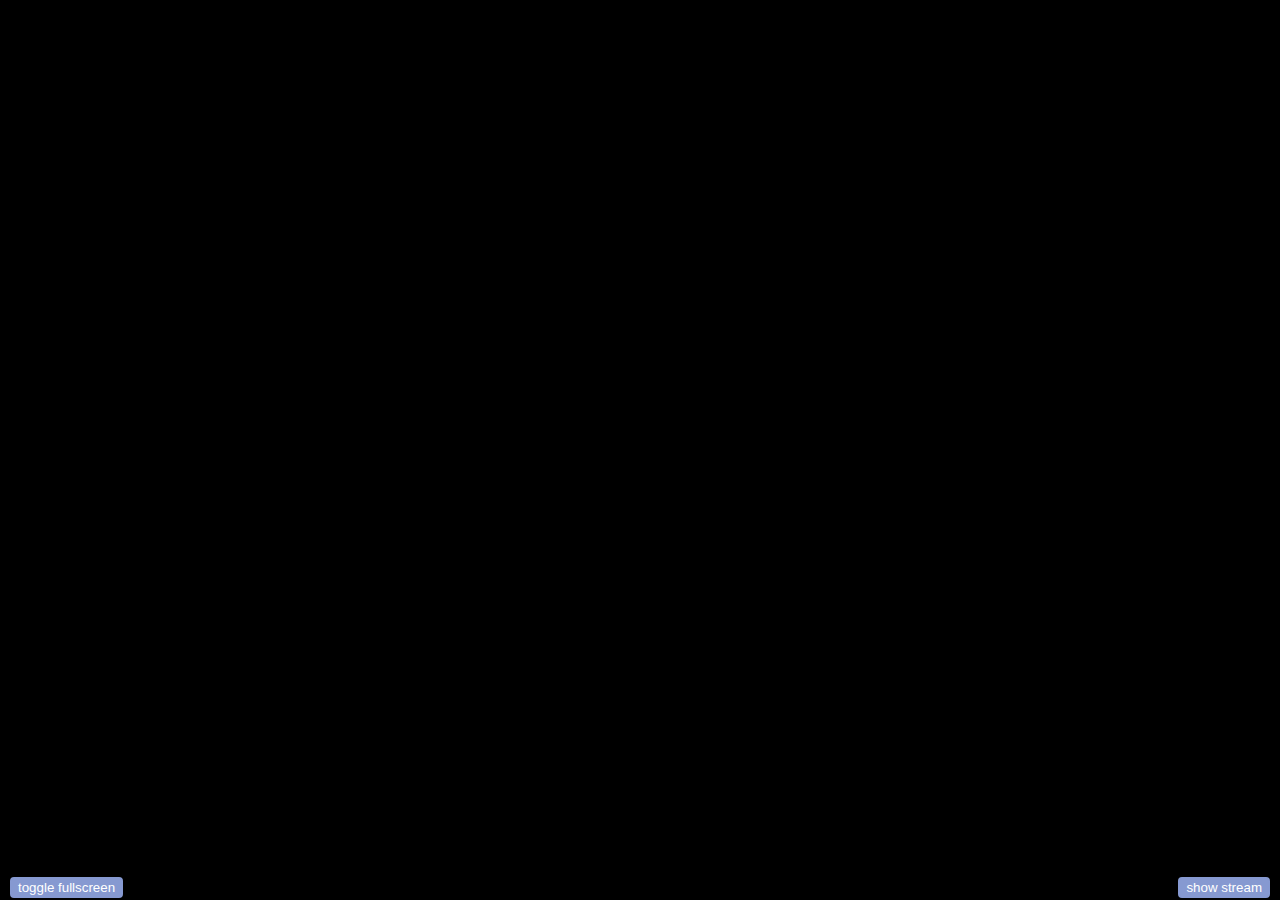
<file: public/index.html>
<!DOCTYPE html>
<html>
  <head>
    <title>NetViews 16:9</title>
    <link rel="stylesheet" href="css/main.css">

    <!-- LIBRARIES -->
    <script src='lib/socket.io.js'></script>
    <script src="lib/three.min.js"></script>
    <script src="lib/EasePack.min.js"></script>
    <script src="lib/TweenLite.min.js"></script>
    <script src="lib/OrbitControls.js"></script>

    <!-- SCRIPTS -->
    <script src='js/receiver.js'></script>
    <script src='js/modeler.js'></script>
    <script src='js/interface.js'></script>

    <!-- DATA -->
    <script src='data/colors.js'></script>
  </head>
  <body>
	  <!-- <iframe width="280" height="158" src="https://www.youtube.com/embed/bblIAtjmoNo" frameborder="0" allowfullscreen></iframe> -->
    <button id="toggle_stream" onclick="toggleLiveStream()">show stream</button>
    <button id="toggle_fs" onclick="toggleFullScreen()">toggle fullscreen</button>
  </body>
</html>
</file>
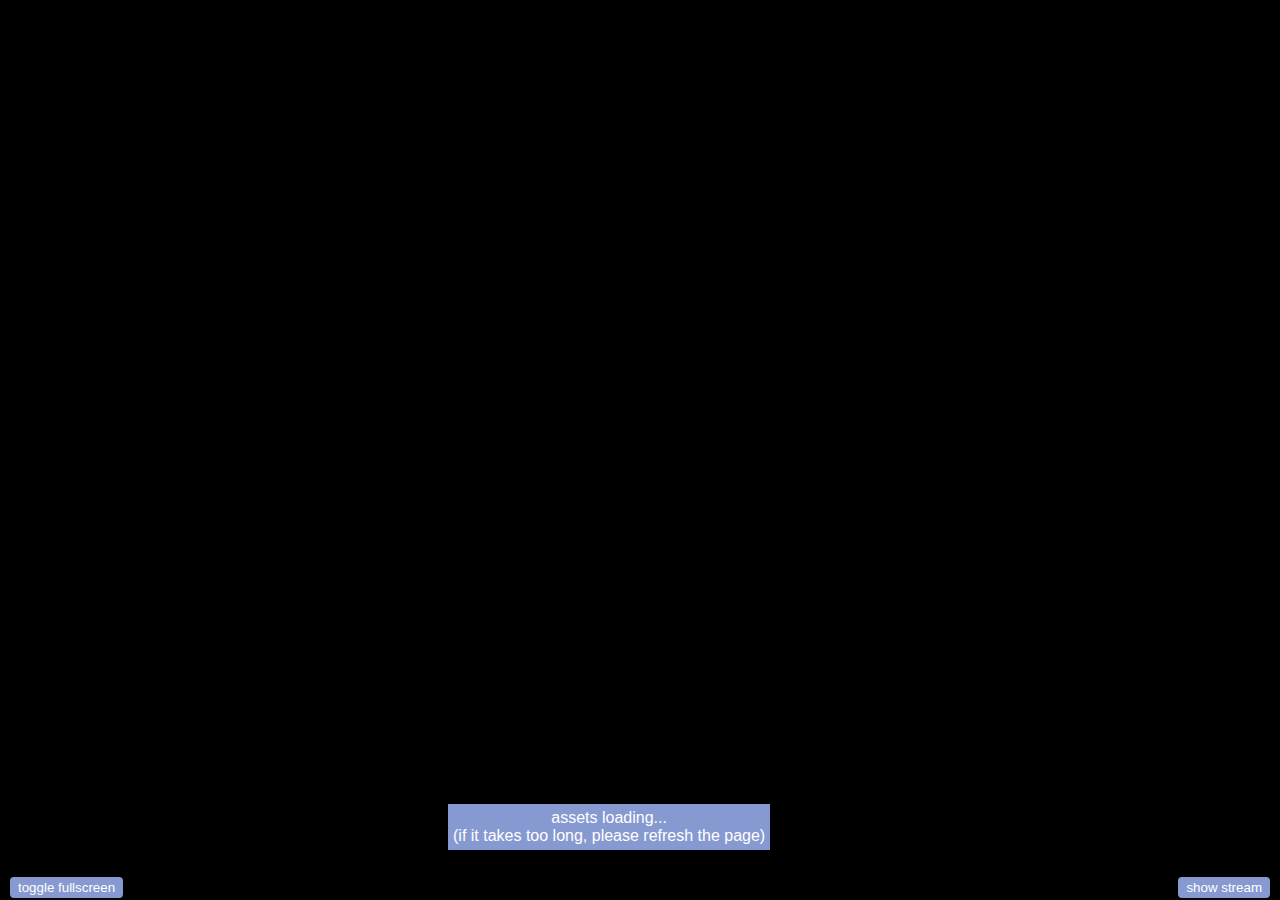
<file: public_netviews/index.html>
<!DOCTYPE html>
<html>
  <head>
    <title>NetViews 16:9</title>
    <link rel="stylesheet" href="css/main.css">

    <!-- LIBRARIES -->
    <script src="lib/jquery-3.2.1.min.js"></script>
    <script src='lib/socket.io.js'></script>
    <script src="lib/three.min.js"></script>
    <script src="lib/EasePack.min.js"></script>
    <script src="lib/TweenLite.min.js"></script>
    <script src="lib/OrbitControls.js"></script>

    <!-- SCRIPTS -->
    <script src='js/receiver.js'></script>
    <script src='js/modeler.js'></script>
    <script src='js/piper.js'></script>
    <script src='js/interface.js'></script>

    <!-- DATA -->
    <script src='data/colors.js'></script>
  </head>
  <body>
    <div id="loading">
      assets loading...<br />
      (if it takes too long, please refresh the page)
    </div>
    <!-- <iframe width="280" height="158" src="https://www.youtube.com/embed/wamsJbExqVM" frameborder="0" allowfullscreen></iframe> -->
    <button id="toggle_stream" onclick="toggleLiveStream()">show stream</button>
    <button id="toggle_fs" onclick="toggleFullScreen()">toggle fullscreen</button>
  </body>
</html>
</file>
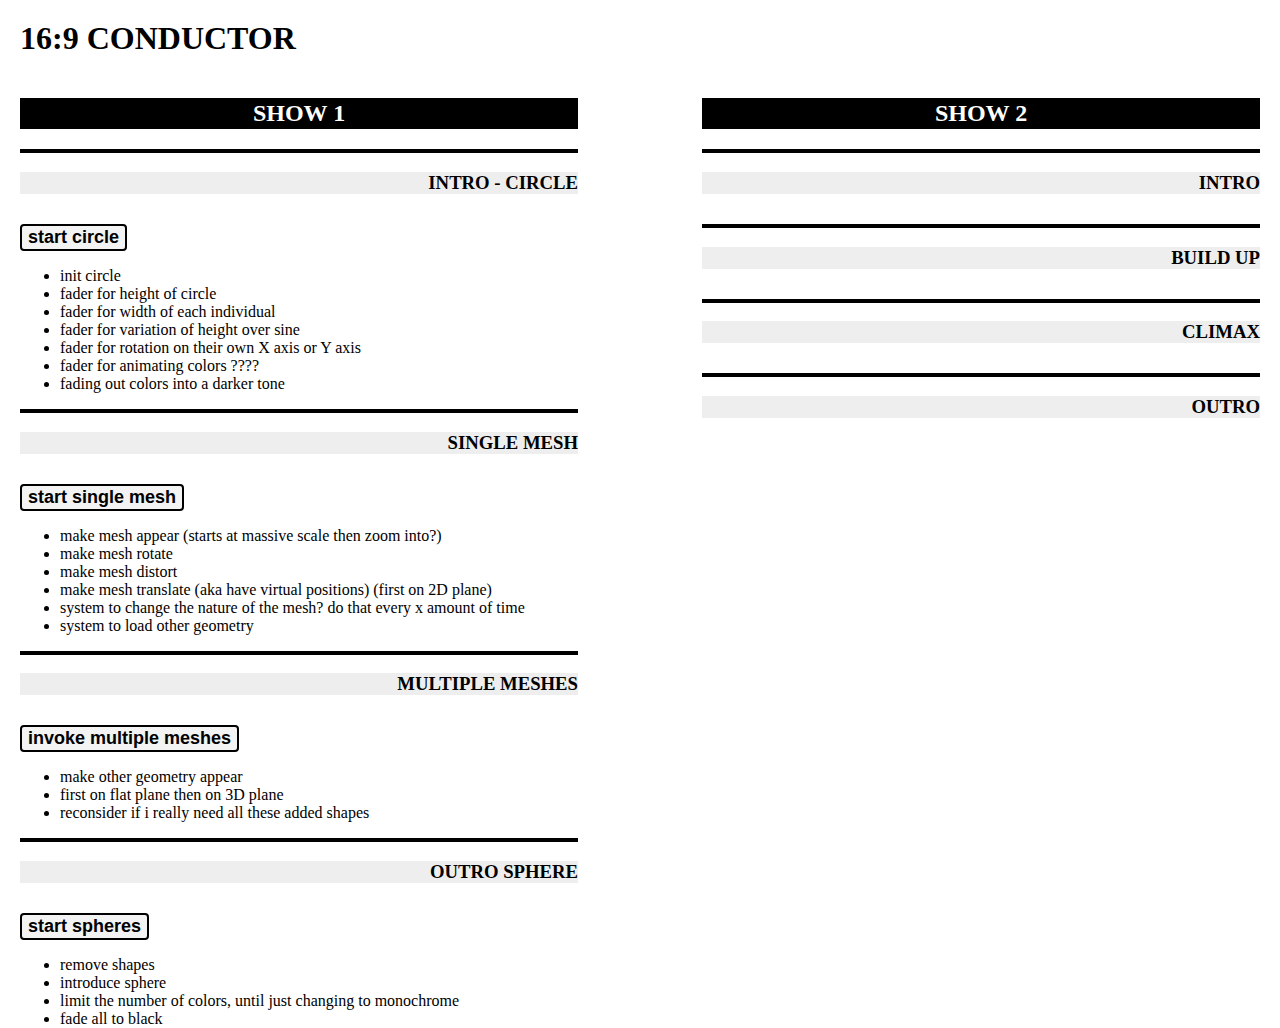
<file: public/conductor.html>
<DOCTYPE html>
<html>
	<head>
		<meta charset='utf-8'>
		<script src='lib/socket.io.js'></script>
		<script src='js/conductor.js'></script>
		<link rel="stylesheet" href="css/conductor.css">
		<title>NetViews</title>
	</head>
	<body>
		<h1>16:9 CONDUCTOR</h1>
		<div id="left" class="container">
			<h2 class="show">SHOW 1</h2>
			<hr />
			<h3 class="section">INTRO - CIRCLE</h3>
			<button>start circle</button>
			<ul>
				<li>
					init circle
				</li>
				<li>
					fader for height of circle
				</li>
				<li>
					fader for width of each individual
				</li>
				<li>
					fader for variation of height over sine
				</li>
				<li>
					fader for rotation on their own X axis or Y axis
				</li>
				<li>
					fader for animating colors ????
				</li>
				<li>
					fading out colors into a darker tone
				</li>
			</ul>
			<hr />
			<h3 class="section">SINGLE MESH</h3>
			<button>start single mesh</button>
			<ul>
				<li>
					make mesh appear (starts at massive scale then zoom into?)
				</li>
				<li>
					make mesh rotate
				</li>
				<li>
					make mesh distort
				</li>
				<li>
					make mesh translate (aka have virtual positions) (first on 2D plane)
				</li>
				<li>
					system to change the nature of the mesh? do that every x amount of time
				</li>
				<li>
					system to load other geometry
				</li>
			</ul>
			<hr />
			<h3 class="section">MULTIPLE MESHES</h3>
			<button>invoke multiple meshes</button>
			<ul>
				<li>
					make other geometry appear
				</li>
				<li>
					first on flat plane then on 3D plane
				</li>
				<li>
					reconsider if i really need all these added shapes
				</li>
			</ul>
			<hr />
			<h3 class="section">OUTRO SPHERE</h3>
			<button>start spheres</button>
			<ul>
				<li>
					remove shapes
				</li>
				<li>
					introduce sphere
				</li>
				<li>
					limit the number of colors, until just changing to monochrome
				</li>
				<li>
					fade all to black
				</li>
			</ul>
		</div>

<!-- ----------------------------
---------------------- RIGHT
---------------------------- -->
		<div id="right" class="container">
			<h2 class="show">SHOW 2</h2>
			<hr />
			<h3 class="section">INTRO</h3>
			<hr />
			<h3 class="section">BUILD UP</h3>
			<hr />
			<h3 class="section">CLIMAX</h3>
			<hr />
			<h3 class="section">OUTRO</h3>
		</div>

	</body>
</html>
</file>
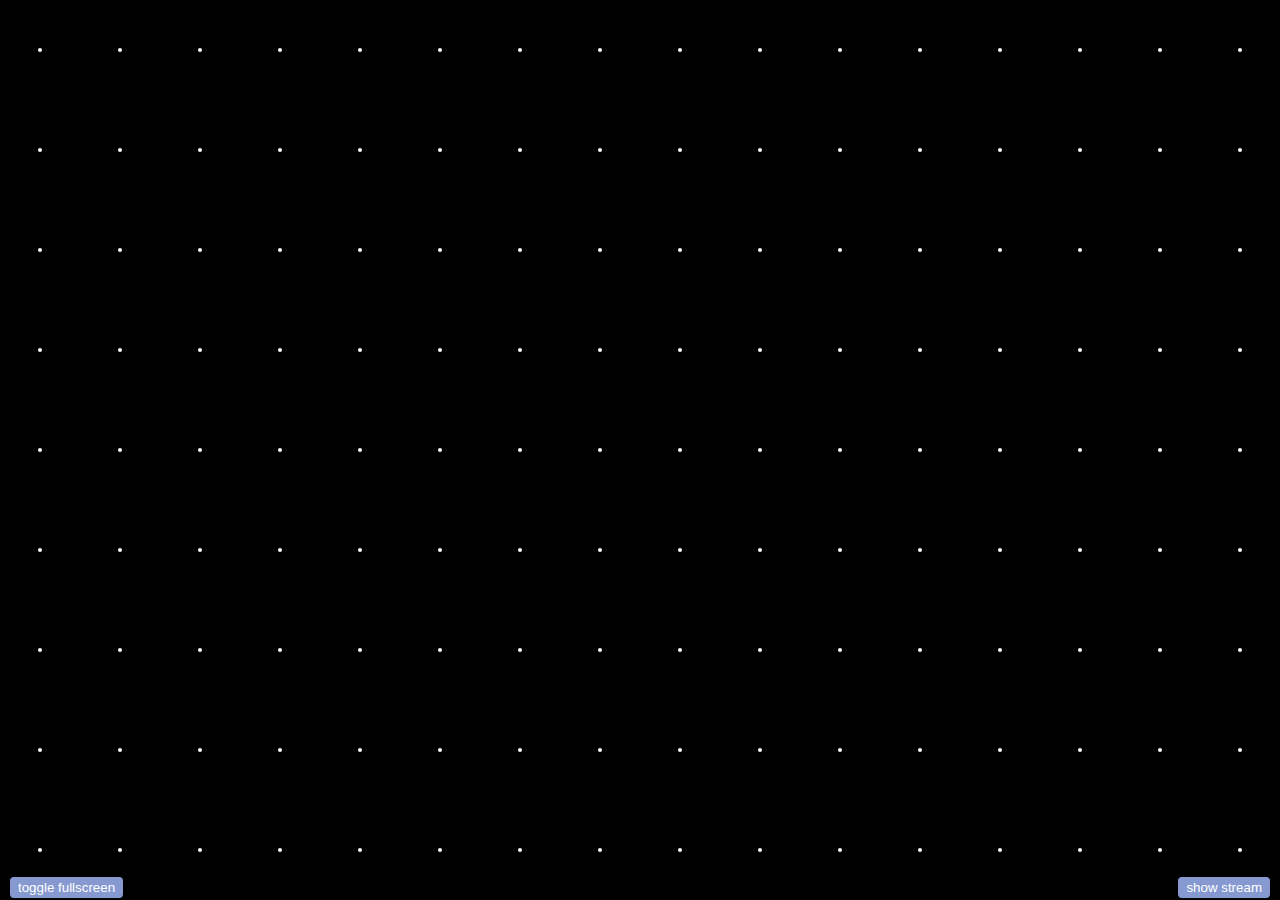
<file: public/p5.html>
<DOCTYPE html>
<html>
	<head>
		<meta charset='utf-8'>
		<title>NetViews - 16:9</title>
		<link rel="stylesheet" href="css/main.css">
		<script src="lib/p5.min.js"></script>
		<script src="lib/socket.io.js"></script>
		<script src='js/receiver.js'></script>
		<script src="data/colors.js"></script>
	   <script src="js/sketch.js"></script>
	</head>
	<body onload="init()">
		<iframe width="280" height="158" src="https://www.youtube.com/embed/bblIAtjmoNo" frameborder="0" allowfullscreen></iframe>
		<button id="toggle_stream" onclick="toggleLiveStream()">show stream</button>
		<button id="toggle_fs" onclick="toggleFullScreen()">toggle fullscreen</button>
	</body>
</html>
</file>
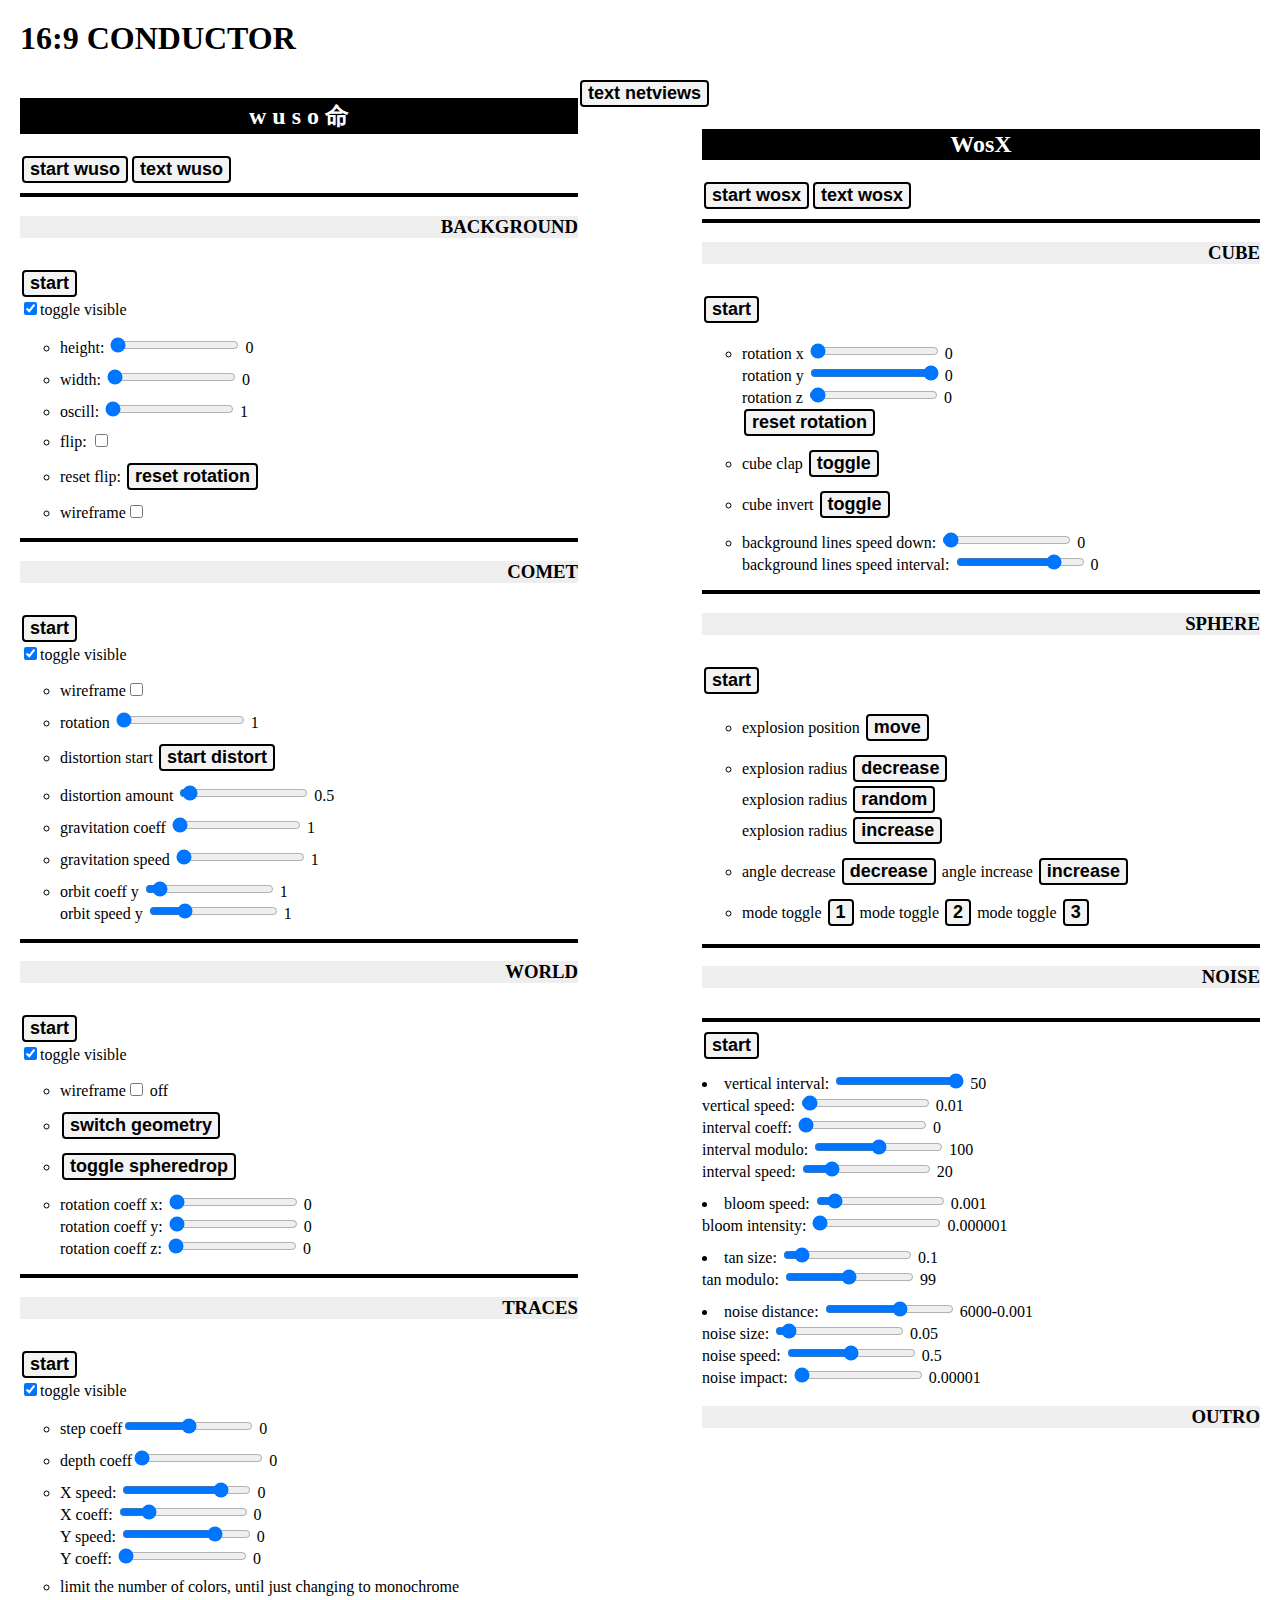
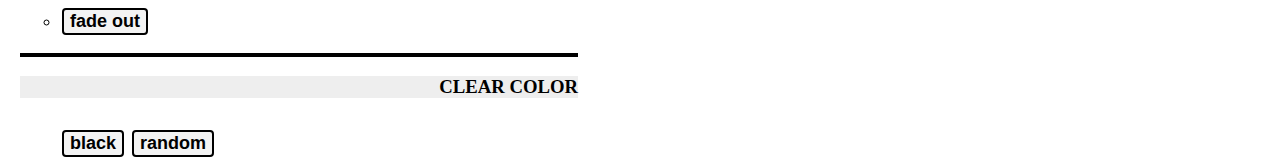
<file: public_netviews/conductor.html>
<DOCTYPE html>
<html>
	<head>
		<meta charset='utf-8'>
		<script src='lib/socket.io.js'></script>
		<script src='js/conductor.js'></script>
		<link rel="stylesheet" href="css/conductor.css">
		<title>NetViews - Conductor</title>
	</head>
	<body>
		<h1>16:9 CONDUCTOR</h1>
		<button onclick="toggleText('netviews')">text netviews</button>
		<div id="left" class="container">
			<h2 class="show">w u s o 命</h2>
			<button onclick="setShow(0)">start wuso</button><button onclick="toggleText('wuso')">text wuso</button>
			<hr />
			<h3 class="section">BACKGROUND</h3>
			<button onclick="introduce('background')">start</button><br />
			<input type="checkbox" onchange="toggle('background')" checked>toggle visible</button>
			<ul>
				<li>
					height: <input id="slide" type="range" min="0" max="2" step="0.01" value="0" onchange="updateBgScaleY(this.value)" /> 0<br>
				</li>
				<li>
					width: <input id="slide" type="range" min="0" max="2" step="0.01" value="0" onchange="updateBgScaleX(this.value)" /> 0<br>
				</li>
				<li>
					oscill: <input id="slide" type="range" min="0" max="2" step="0.01" value="0" onchange="updateBgOscillCoeff(this.value)" /> 1<br>
				</li>
				<li>
					flip: <input type="checkbox" value="0" onchange="toggleBgFlip()" /><br>
				</li>
				<li>
					reset flip: <button onclick="resetBackgroundFlip()">reset rotation</button>
				</li>
				<li>
					wireframe<input type="checkbox" value="0" onchange="toggleWireframe('background')" /><br>
				</li>
			</ul>
			<hr />
			<h3 class="section">COMET</h3>
			<button onclick="introduce('comet')">start</button><br />
			<input type="checkbox" onchange="toggle('comet')" checked>toggle visible</button>
			<ul>
				<li>
					wireframe<input type="checkbox" value="0" onchange="toggleWireframe('comet')" /><br>
				</li>
				<li>
					rotation <input id="slide" type="range" min="0" max="2" step="0.01" value="0" onchange="updateCometRotation(this.value)" /> 1<br>
				</li>
				<li>
					distortion start <button onclick="startCometDistort()"> start distort</button><br>
				</li>
				<li>
					distortion amount <input id="slide" type="range" min="0" max="20" step="0.01" value="0.5" onchange="updateCometDistortCoeff(this.value)" /> 0.5<br>
				</li>
				<li>
					gravitation coeff <input id="slide" type="range" min="0" max="50" step="0.01" value="0" onchange="updateCometGravitationCoeff(this.value)" /> 1<br>
				</li>
				<li>
					gravitation speed <input id="slide" type="range" min="0" max="3" step="0.001" value="0" onchange="updateCometGravitationSpeed(this.value)" /> 1<br>
				</li>
				<li>
					orbit coeff y <input id="slide" type="range" min="0" max="16" step="0.001" value="1" onchange="updateCometOrbitCoeff('phi', this.value)" /> 1<br>
					orbit speed y <input id="slide" type="range" min="0" max="4" step="0.001" value="1" onchange="updateCometOrbitCoeff('theta', this.value)" /> 1<br>
				</li>
			</ul>
			<hr />
			<h3 class="section">WORLD</h3>
			<button onclick="introduce('world')">start</button><br />
			<input type="checkbox" onchange="toggle('world')" checked>toggle visible</button>
			<ul>
				<li>
					wireframe<input type="checkbox" value="0" onchange="toggleWireframe('world')" /> off<br>
				</li>
				<li>
					<button onclick="switchWorldGeometry()">switch geometry</button>
				</li>
				<li>
					<button onclick="toggleSpheredrop()">toggle spheredrop</button>
				</li>
				<li>
					rotation coeff x: <input id="slide" type="range" min="0" max="8" step="1" value="0" onchange="updateWorldRotation('x', this.value)" /> 0<br>
					rotation coeff y: <input id="slide" type="range" min="0" max="8" step="1" value="0" onchange="updateWorldRotation('y', this.value)" /> 0<br>
					rotation coeff z: <input id="slide" type="range" min="0" max="8" step="1" value="0" onchange="updateWorldRotation('z', this.value)" /> 0<br>
				</li>
			</ul>
			<hr />
			<h3 class="section">TRACES</h3>
			<button onclick="introduce('traces')">start</button>
			<br />
			<input type="checkbox" onchange="toggle('traces')" checked>toggle visible</button>
			<ul>
				<li>
					step coeff<input id="slide" type="range" min="0.05" max="0.15" step="0.001" value="0.1" onchange="updateTracesStep(this.value)" /> 0<br>
				</li>
				<li>
					depth coeff<input id="slide" type="range" min="0.001" max="1" step="0.001" value="0.001" onchange="updateTracesDepth(this.value)" /> 0<br>
				</li>
				<li>
					X speed: <input id="slide" type="range" min="0.001" max="1" step="0.01" value="0.8" onchange="updateTracesOscill('x', 'speed', this.value)" /> 0<br>
					X coeff: <input id="slide" type="range" min="0.05" max="0.3" step="0.01" value="0.1" onchange="updateTracesOscill('x', 'coeff', this.value)" /> 0<br>
					Y speed: <input id="slide" type="range" min="0.001" max="4" step="0.01" value="3" onchange="updateTracesOscill('y', 'speed', this.value)" /> 0<br>
					Y coeff: <input id="slide" type="range" min="0.1" max="0.3" step="0.01" value="0.1" onchange="updateTracesOscill('y', 'coeff', this.value)" /> 0<br>
				</li>
				<li>
					limit the number of colors, until just changing to monochrome
				</li>
				<li>
					<button onclick="fadeOut('traces')">fade out</button>
				</li>
			</ul>
			<hr />
			<h3 class="section">CLEAR COLOR</h3>
			<ul>

					<button onclick="setClearcolor('black')">black</button>


					<button onclick="setClearcolor('random')">random</button>

			</ul>
		</div>

<!-- ----------------------------
---------------------- RIGHT
---------------------------- -->
		<div id="right" class="container">
			<h2 class="show">WosX</h2>

			<button onclick="setShow(1)">start wosx</button><button onclick="toggleText('wosx')">text wosx</button>
			<hr />
			<h3 class="section">CUBE</h3>
			<button onclick="introduce('cube')">start</button>
			<ul>
				<li>
					rotation x <input id="slide" type="range" min="0.00001" max="0.1" step="0.00001" value="0.0001" onchange="updateCubeRotation('x', this.value)" /> 0<br>
					rotation y <input id="slide" type="range" min="0.00001" max="0.1" step="0.00001" value="0.2" onchange="updateCubeRotation('y', this.value)" /> 0<br>
					rotation z <input id="slide" type="range" min="0.00001" max="0.1" step="0.00001" value="0.001" onchange="updateCubeRotation('z', this.value)" /> 0<br>
					<button onclick="updateCubeRotation('r', 0)">reset rotation</button>
				</li>
				<li>
					cube clap <button onclick="toggleCubeClap()">toggle</button>
				</li>
				<li>
					cube invert <button onclick="invertCube()"> toggle</button>
				</li>
				<li>
					background lines speed down: <input id="slide" type="range" min="0.001" max="100" step="0.01" value="0.8" onchange="updateBackgroundCubeLines('down', this.value)" /> 0<br>
					background lines speed interval: <input id="slide" type="range" min="0.001" max="1" step="0.01" value="0.8" onchange="updateBackgroundCubeLines('interval', this.value)" /> 0<br>
				</li>
			</ul>
			<hr />
			<h3 class="section">SPHERE</h3>
			<button onclick="introduce('sphere')">start</button>
			<ul>
				<li>
					explosion position <button onclick="moveExplosionPosition()">move</button>
				</li>
				<li>
					explosion radius <button onclick="changeExplosionRadius(-1)">decrease</button><br />
					explosion radius <button onclick="changeExplosionRadius(0)">random</button><br />
					explosion radius <button onclick="changeExplosionRadius(1)">increase</button>
				</li>
				<li>
					angle decrease <button onclick="changeAngleStep(-1)">decrease</button>
					angle increase <button onclick="changeAngleStep(1)">increase</button>
				</li>
				<li>
					mode toggle <button onclick="changeSphereMode(1)">1</button>
					mode toggle <button onclick="changeSphereMode(2)">2</button>
					mode toggle <button onclick="changeSphereMode(3)">3</button>
				</li>
			</ul>
			<hr />
			<h3 class="section">NOISE</h3>
			<hr />
			<button onclick="introduce('noise')">start</button>
			<li>
				vertical interval: <input id="slide" type="range" min="1" max="50" step="0.01" value="50" onchange="updateNoiseInterval('vertinterval', this.value)" /> 50<br>
				vertical speed: <input id="slide" type="range" min="0.001" max="1" step="0.01" value="0.01" onchange="updateNoiseInterval('vertspeed', this.value)" /> 0.01<br>
				interval coeff: <input id="slide" type="range" min="0" max="100" step="1" value="0" onchange="updateNoiseInterval('coeff', this.value)" /> 0<br>
				interval modulo: <input id="slide" type="range" min="0.001" max="200" step="1" value="100" onchange="updateNoiseInterval('modulo', this.value)" /> 100<br>
				interval speed: <input id="slide" type="range" min="0.001" max="100" step="0.1" value="20" onchange="updateNoiseInterval('speed', this.value)" /> 20<br>
			</li>
			<li>
				bloom speed: <input id="slide" type="range" min="0.00001" max="0.01" step="0.00001" value="0.001" onchange="updateNoiseBloom('speed', this.value)" /> 0.001<br>
				bloom intensity: <input id="slide" type="range" min="0.00001" max="0.01" step="0.00001" value="0.00001" onchange="updateNoiseBloom('intensity', this.value)" /> 0.000001<br>
			</li>
			<li>
				tan size: <input id="slide" type="range" min="0.001" max="1" step="0.001" value="0.1" onchange="updateNoiseTan('size', this.value)" /> 0.1<br>
				tan modulo: <input id="slide" type="range" min="1" max="1000" step="1" value="99." onchange="updateNoiseTan('modulo', this.value)" /> 99<br>
			</li>
			<li>
				noise distance: <input id="slide" type="range" min="0.001" max="10000" step="0.0001" value="6000" onchange="updateNoiseOverlay('distance', this.value)" /> 6000-0.001<br>
				noise size: <input id="slide" type="range" min="0.0001" max="1" step="0.000001" value="0.05" onchange="updateNoiseOverlay('size', this.value)" /> 0.05<br>
				noise speed: <input id="slide" type="range" min="0.001" max="1" step="0.001" value="0.5" onchange="updateNoiseOverlay('speed', this.value)" /> 0.5<br>
				noise impact: <input id="slide" type="range" min="0.0001" max="1." step="0.00001" value="0.001" onchange="updateNoiseOverlay('impact', this.value)" /> 0.00001<br>
			</li>
			<h3 class="section">OUTRO</h3>
		</div>

	</body>
</html>
</file>
<file: public/css/main.css>
body{
	padding: 0;
	margin: 0;
	background-color: black;
}

iframe{
	position: absolute;
	visibility: hidden;
	bottom: 30px;
	right: 10px;
}

button{
	position: absolute;
	bottom: 2px;
	text-align: right;
	border: 2px solid #8699d1;
	background: #8699d1;
	color: white;
	border-radius: 4px;

}

#toggle_stream{
	right: 10px;
}

#toggle_fs{
	left: 10px;
}
</file>
<file: public_netviews/css/main.css>
body{
	padding: 0;
	margin: 0;
	background-color: black;
}

iframe{
	position: absolute;
	bottom: 30px;
	right: 10px;
}

button{
	position: absolute;
	bottom: 2px;
	text-align: right;
	border: 2px solid #8699d1;
	background: #8699d1;
	color: white;
	border-radius: 4px;

}

#toggle_stream{
	right: 10px;
}

#toggle_fs{
	left: 10px;
}

#loading{
	font-family: Arial;
	background-color: #8699d1;
	padding: 5px;
	color: white;
	position: absolute;
	bottom: 50px;
	left: 35%;
	text-align: center;
	z-index: 1;
}
</file>
<file: public/css/conductor.css>
body{
	padding: 20px;
	margin: 0;
	background-color: white;
	font-family: 'Uni Sans Semibold', Trebuchet MS;
}

#left, #right{
	width: 45%;
	height: 100%;
}

#left{
	float: left;
}

#right{
	float: right;
}

hr{
	border: 2px solid black;
}

.show{
	background-color: black;
	color: white;
	padding: 2px;
	text-align: center;
}

.section{
	margin-bottom: 30px;
	text-align: right;
	background-color: #eeeeee;
	width: 100%;
}


button{
	text-align: right;
	font-size: 18px;
	font-weight: bold;
	border: 2px solid black;
	background: #f3f3f3;
	color: black;
	border-radius: 4px;
}

button:active{
	background-color: grey;
}
</file>
<file: public_netviews/css/conductor.css>
body{
	padding: 20px;
	margin: 0;
	background-color: white;
	font-family: 'Uni Sans Semibold', Trebuchet MS;
}

#left, #right{
	width: 45%;
	height: 100%;
}

#left{
	float: left;
}

#right{
	float: right;
}

hr{
	border: 2px solid black;
}

.show{
	background-color: black;
	color: white;
	padding: 2px;
	text-align: center;
}

.section{
	margin-bottom: 30px;
	text-align: right;
	background-color: #eeeeee;
	width: 100%;
}


button{
	text-align: right;
	font-size: 18px;
	font-weight: bold;
	border: 2px solid black;
	background: #f3f3f3;
	color: black;
	border-radius: 4px;
	margin: 2px;
}

.important{
	border-color: red;
	border-width: 4px;
}

.introduce{
	width: 100%;
	text-align: center;
}

button:active{
	background-color: grey;
}

input[type=checkbox]{
	background-color: red;
}

ul{
	list-style: circle;
}

li{
	margin-top: 10px;
}
</file>
